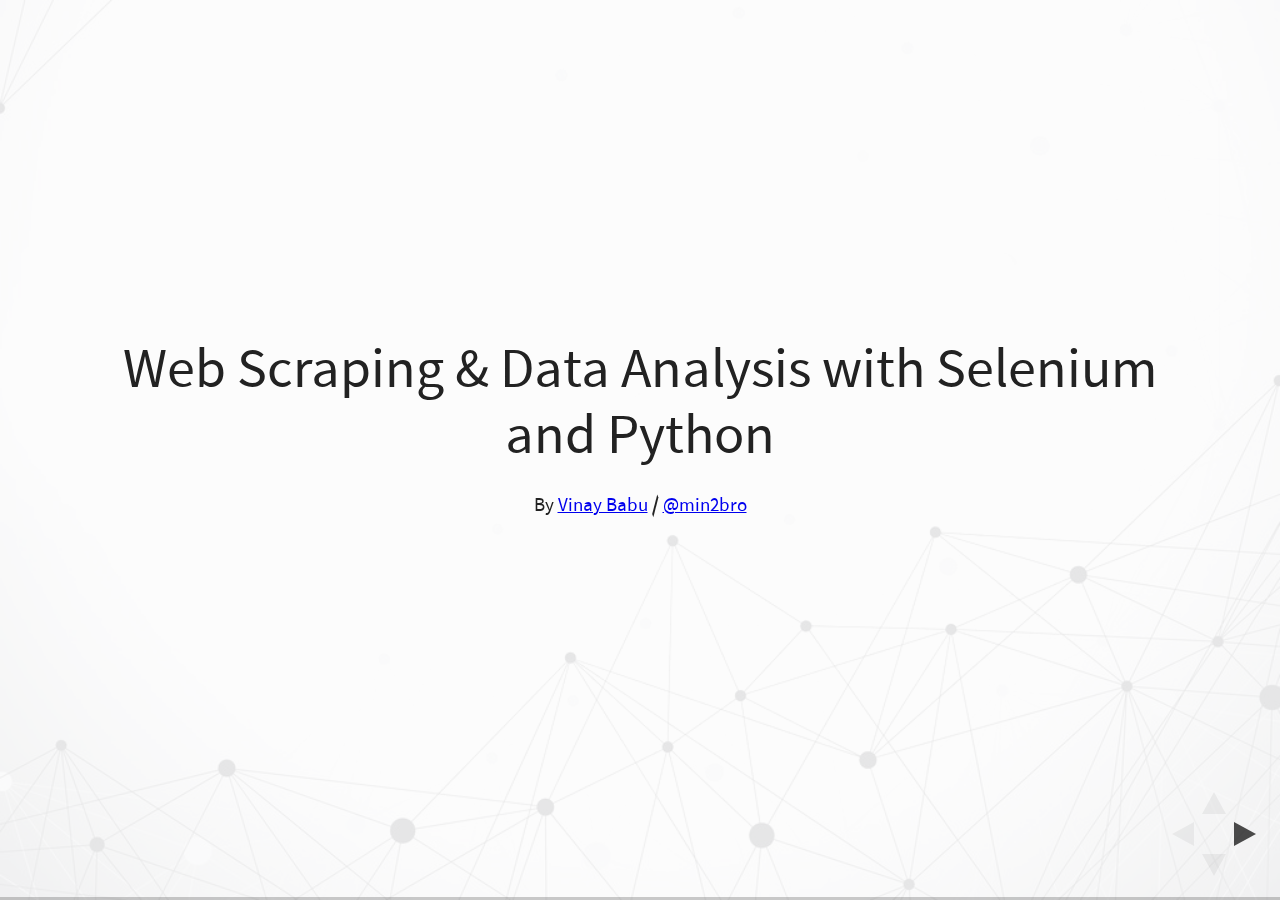
<file: index.html>
<!doctype html>
<html lang="en">

	<head>
		<meta charset="utf-8">

		<title>Web Scrapping</title>

		<meta name="description" content="A framework for easily creating beautiful presentations using HTML">
		<meta name="author" content="Hakim El Hattab">

		<meta name="apple-mobile-web-app-capable" content="yes">
		<meta name="apple-mobile-web-app-status-bar-style" content="black-translucent">

		<meta name="viewport" content="width=device-width, initial-scale=1.0, maximum-scale=1.0, user-scalable=no">

		<link rel="stylesheet" href="css/reveal.css">
		<link rel="stylesheet" href="css/theme/white.css" id="theme">

		<!-- Theme used for syntax highlighting of code -->
		<link rel="stylesheet" href="lib/css/arduino-light.css">
		<!-- Printing and PDF exports -->
		<script>
			var link = document.createElement( 'link' );
			link.rel = 'stylesheet';
			link.type = 'text/css';
			link.href = window.location.search.match( /print-pdf/gi ) ? 'css/print/pdf.css' : 'css/print/paper.css';
			document.getElementsByTagName( 'head' )[0].appendChild( link );
		</script>

		<!--[if lt IE 9]>
		<script src="lib/js/html5shiv.js"></script>
		<![endif]-->
	</head>

	<body>

		<div class="reveal">

			<!-- Any section element inside of this container is displayed as a slide -->
			<div class="slides">
				<section>
					<!-- <h1>Web Scraping &amp; Data Analysis with Selenium and Python</h1> -->
					<h1>Web Scraping &amp; Data Analysis with Selenium and Python</h1>
					<small class="author">By <a href="http://hakim.se">Vinay Babu</a> / <a href="http://twitter.com/hakimel">@min2bro</a></small>
				</section>

				<section>
					<h2>Content of this talk</h2>
					<ul>
						<li><h10>Web Scraping using Selenium</h10></li>
						<li><h10>Guided tour through some of the pandas/matplotlib features with Data Analysis of IMDB(Internet Movie Database) Best Movies in Filmfare</h10></li>
					</ul>
					<p>
						Github:
						<a href=" https://github.com/min2bro/WebScraping/blob/master/WebScrapingnDataAnalysis.ipynb"> https://github.com/min2bro/WebScraping/</a>
					</p>
				</section>

				<section>
				<section>
						<h2>Data Science Toolbox</h2>
						<img src="images/24.png">
					</section>
					<section>
						<h2>Web Scraping</h2>
						<img src="images/23.png">
					</section>
				</section>



				<section>
				<section>
						<h2>IPython Notebook</h2>
						<ul>
						<li>Write, Edit, Replay python scripts</li>
						<li>Interactive Data Visualization and report Presentation</li>
						<li>Notebook can be saved and shared</li>
						<li>Run Selenium Python Scripts</li>
					</ul>
					</section>
					<section>
						<h2>Pandas</h2>
						<ul>
						<li>Python Data Analysis Library</li>
					</ul>
					</section>
					<section>
						<h2>Matplotlib</h2>
						<ul>
						<li>plotting library for the Python</li>
					</ul>
					</section>
				</section>



				<section>
					<h2>Steps to Follow</h2>
					<img src="images/22.png">

				
				</section>

				<section>
					<h2>Best Movies</h2>
					<h3>Filmfare Awards 1955-2015</h3>
				</section>
				</section>

				<section>
				<section>
					<h2>Some Import</h2>
					<img src="images/1.png">
				</section>
					<section>
						<h2>Open IMDB Movie List Page</h2>
						<img src="images/2.png">
					</section>
					
				</section>

				<section>
					<h1>Getting Data</h1>
				</section>

				<section>
				<section>
						<h2>Data extraction from Web using Selenium</h2>
						<img src="images/3.png">
						<img src="images/4.png">
					</section>
					<section>
						<h2>Selenium vs Others</h2>
						<img src="images/27.png" height="342" width="1842">
					</section>
					<section>
						<h2>Data format</h2>
						<img src="images/5.png">
						<pre>
						<code data-trim data-noescape class="hljs">
						['Bajirao Mastani', 'Queen', 'Bhaag Milkha Bhaag', 'Barfi!', 'Zindagi Na Milegi Dobara']

['17,362', '39,518', '39,731', '52,308', '41,731']

['Director: Sanjay Leela Bhansali', 'Director: Vikas Bahl', 'Director: Anurag Basu']
						</code>
						</pre>
					</section>
					
				</section>

				<section>
					<section>
						<h2>Store Data in a Python Dictionary</h2>
						<img src="images/6.png">
						<img src="images/7.png">
					</section>
					<section>
						<h2>Data in Dictionary</h2>
						<img src="images/5.png">
<pre>
<code data-trim data-noescape class="hljs">
{
	"Director": "Director: Sanjay Leela Bhansali",
	"Votes": "17,362",
	"RunTime": "A historical ... (158 mins.)",
	"Year": 2015,
	"Genre": "Drama",
	"Movie Name": "Bajirao Mastani",
	"Rating": "7.2"
}
</code>
</pre>
					</section>
				</section>

				<section>
					<h1>Data Cleansing</h1>
				</section>


				<section>
				<section>
					<ul>
						<li>Replace the <b>Comma</b>(,) in Vote Value and change the data type to int</li>
						<li>Change the Data type for <b>Rating</b> and <b>RunTime</b></li>
						<li>Remove description from <b>Run Time</b></li>
						<li>Null for missing values</b></li>
					</ul>
					<img src="images/8.png">
				</section>
				<section>
						<img src="images/5.png">
<pre>
<code data-trim data-noescape class="hljs">
{
	"Director": "Sanjay Leela Bhansali",
	"Votes": 17362,
	"RunTime": 158,
	"Year": 2015,
	"Genre": "Drama",
	"Movie Name": "Bajirao Mastani",
	"Rating": 7.2
}
</code>
</pre>
				</section>
				<!-- <section>
					<h2>Find Missing Values in the Table</h2>
					<img src="images/25.png">
				</section>

				<section>
					<h2>Replace NaN with Mean value of that Column</h2>
					<img src="images/26.png">
				</section> -->
				</section>

				

				<section>
				<section>
					<h1>Data in Pandas Dataframe</h1>
				</section>
				<section>
					<img src="images/9.png">
				</section>
				<section>
					<img src="images/10.png">
				</section>
				</section>

				<section>
				<section>
					<h1>Missing Values</h1>
				</section>
				<section>
					<h2>Records with missing values</h2>
					<img src="images/25.png">
				</section>

				<section>
					<h2>Replace Null Values with Mean</h2>
					<img src="images/26.png">
				</section>
				</section>

				<section>
					<section>
						<h1>Movies with Highest Ratings</h1>
					</section>
					<section>
						<h2>Top five movies since 1955</h2>
						<img src="images/11.png">
					</section>
					<section>
						<h2>Best Movies from last 65 years</h2>
						<img src="images/12.png">
					</section>
					<section>
						<h2>Movies with Lowest Ratings</h2>
						<img src="images/13.png">
					</section>
				</section>

				<section>
					<section>
						<h1>Movies with Maximum Run Time</h1>
					</section>
					<section>
						<h2>Top 10 movies</h2>
						<img src="images/14.png">
					</section>
					<section>
						<h2>Trends</h2>
						<img src="images/15.png">
					</section>
					<section>
						<h2>Average</h2>
						<img src="images/16.png">
					</section>
				</section>

				<section>
					<section>
						<h1>Movies IMDB Ratings</h1>
					</section>
					<section>
						<h2>Movies with rating Greater than 7 </h2>
						<img src="images/17.png">
					</section>
					<section>
						<h2>Ratings Visualization using Bar Graph</h2>
						<img src="images/18.png">
					</section>
					<section>
						<h2>Percentage distribution</h2>
						<img src="images/19.png">
					</section>
				</section>


				<section>
					<h2>Best Movies By Genre</h2>
					<img src="images/20.png">
				</section>



				<section>
						<h2>Directors of Best Movies</h2>
						<img src="images/21.png">
				</section>

				<!-- <section> -->
					<section id="fragments">
						<h3>Movies most likely to be selcted for Best Picture</h3>
						<h4 class="fragment"><b>Rating greater than 7</b></h4>
						<h4 class="fragment"><b>Run time more than 2hrs</b></h4>
						<h4 class="fragment"><b>Category Drama and Musical</b></h4>

						<aside class="notes">
							This slide has fragments which are also stepped through in the notes window.
						</aside>
					</section>

					<section>
						<h1>Thanks for watching</h1>
					</section>

				
 
				<!-- Example of nested vertical slides -->
				<!-- <section>
					<section>
						<h2>Vertical Slides</h2>
						<p>Slides can be nested inside of each other.</p>
						<p>Use the <em>Space</em> key to navigate through all slides.</p>
						<br>
						<a href="#" class="navigate-down">
							<img width="178" height="238" data-src="https://s3.amazonaws.com/hakim-static/reveal-js/arrow.png" alt="Down arrow">
						</a>
					</section>
					<section>
						<h2>Basement Level 1</h2>
						<p>Nested slides are useful for adding additional detail underneath a high level horizontal slide.</p>
					</section>
					<section>
						<h2>Basement Level 2</h2>
						<p>That's it, time to go back up.</p>
						<br>
						<a href="#/2">
							<img width="178" height="238" data-src="https://s3.amazonaws.com/hakim-static/reveal-js/arrow.png" alt="Up arrow" style="transform: rotate(180deg); -webkit-transform: rotate(180deg);">
						</a>
					</section>
				</section>

				<section>
					<h2>Slides</h2>
					<p>
						Not a coder? Not a problem. There's a fully-featured visual editor for authoring these, try it out at <a href="http://slides.com" target="_blank">http://slides.com</a>.
					</p>
				</section>

				<section>
					<h2>Point of View</h2>
					<p>
						Press <strong>ESC</strong> to enter the slide overview.
					</p>
					<p>
						Hold down alt and click on any element to zoom in on it using <a href="http://lab.hakim.se/zoom-js">zoom.js</a>. Alt + click anywhere to zoom back out.
					</p>
				</section>

				<section>
					<h2>Touch Optimized</h2>
					<p>
						Presentations look great on touch devices, like mobile phones and tablets. Simply swipe through your slides.
					</p>
				</section>

				<section data-markdown>
					<script type="text/template">
						## Markdown support

						Write content using inline or external Markdown.
						Instructions and more info available in the [readme](https://github.com/hakimel/reveal.js#markdown).

						```
						<section data-markdown>
						  ## Markdown support

						  Write content using inline or external Markdown.
						  Instructions and more info available in the [readme](https://github.com/hakimel/reveal.js#markdown).
						</section>
						```
					</script>
				</section>

				<section>
					<section id="fragments">
						<h2>Fragments</h2>
						<p>Hit the next arrow...</p>
						<p class="fragment">... to step through ...</p>
						<p><span class="fragment">... a</span> <span class="fragment">fragmented</span> <span class="fragment">slide.</span></p>

						<aside class="notes">
							This slide has fragments which are also stepped through in the notes window.
						</aside>
					</section>
					<section>
						<h2>Fragment Styles</h2>
						<p>There's different types of fragments, like:</p>
						<p class="fragment grow">grow</p>
						<p class="fragment shrink">shrink</p>
						<p class="fragment fade-out">fade-out</p>
						<p class="fragment fade-up">fade-up (also down, left and right!)</p>
						<p class="fragment current-visible">current-visible</p>
						<p>Highlight <span class="fragment highlight-red">red</span> <span class="fragment highlight-blue">blue</span> <span class="fragment highlight-green">green</span></p>
					</section>
				</section>

				<section id="transitions">
					<h2>Transition Styles</h2>
					<p>
						You can select from different transitions, like: <br>
						<a href="?transition=none#/transitions">None</a> -
						<a href="?transition=fade#/transitions">Fade</a> -
						<a href="?transition=slide#/transitions">Slide</a> -
						<a href="?transition=convex#/transitions">Convex</a> -
						<a href="?transition=concave#/transitions">Concave</a> -
						<a href="?transition=zoom#/transitions">Zoom</a>
					</p>
				</section> -->

				<!-- <section id="themes">
					<h2>Themes</h2>
					<p>
						reveal.js comes with a few themes built in: <br>
						
						<a href="#" onclick="document.getElementById('theme').setAttribute('href','css/theme/black.css'); return false;">Black (default)</a> -
						<a href="#" onclick="document.getElementById('theme').setAttribute('href','css/theme/white.css'); return false;">White</a> -
						<a href="#" onclick="document.getElementById('theme').setAttribute('href','css/theme/league.css'); return false;">League</a> -
						<a href="#" onclick="document.getElementById('theme').setAttribute('href','css/theme/sky.css'); return false;">Sky</a> -
						<a href="#" onclick="document.getElementById('theme').setAttribute('href','css/theme/beige.css'); return false;">Beige</a> -
						<a href="#" onclick="document.getElementById('theme').setAttribute('href','css/theme/simple.css'); return false;">Simple</a> <br>
						<a href="#" onclick="document.getElementById('theme').setAttribute('href','css/theme/serif.css'); return false;">Serif</a> -
						<a href="#" onclick="document.getElementById('theme').setAttribute('href','css/theme/blood.css'); return false;">Blood</a> -
						<a href="#" onclick="document.getElementById('theme').setAttribute('href','css/theme/night.css'); return false;">Night</a> -
						<a href="#" onclick="document.getElementById('theme').setAttribute('href','css/theme/moon.css'); return false;">Moon</a> -
						<a href="#" onclick="document.getElementById('theme').setAttribute('href','css/theme/solarized.css'); return false;">Solarized</a>
					</p>
				</section> -->

				<!-- <section>
					<section data-background="#dddddd">
						<h2>Slide Backgrounds</h2>
						<p>
							Set <code>data-background="#dddddd"</code> on a slide to change the background color. All CSS color formats are supported.
						</p>
						<a href="#" class="navigate-down">
							<img width="178" height="238" data-src="https://s3.amazonaws.com/hakim-static/reveal-js/arrow.png" alt="Down arrow">
						</a>
					</section>
					<section data-background="https://s3.amazonaws.com/hakim-static/reveal-js/image-placeholder.png">
						<h2>Image Backgrounds</h2>
						<pre><code class="hljs">&lt;section data-background="image.png"&gt;</code></pre>
					</section>
					<section data-background="https://s3.amazonaws.com/hakim-static/reveal-js/image-placeholder.png" data-background-repeat="repeat" data-background-size="100px">
						<h2>Tiled Backgrounds</h2>
						<pre><code class="hljs" style="word-wrap: break-word;">&lt;section data-background="image.png" data-background-repeat="repeat" data-background-size="100px"&gt;</code></pre>
					</section>
					<section data-background-video="https://s3.amazonaws.com/static.slid.es/site/homepage/v1/homepage-video-editor.mp4,https://s3.amazonaws.com/static.slid.es/site/homepage/v1/homepage-video-editor.webm" data-background-color="#000000">
						<div style="background-color: rgba(0, 0, 0, 0.9); color: #fff; padding: 20px;">
							<h2>Video Backgrounds</h2>
							<pre><code class="hljs" style="word-wrap: break-word;">&lt;section data-background-video="video.mp4,video.webm"&gt;</code></pre>
						</div>
					</section>
					<section data-background="http://i.giphy.com/90F8aUepslB84.gif">
						<h2>... and GIFs!</h2>
					</section>
				</section>
 -->
				<!-- <section data-transition="slide" data-background="#4d7e65" data-background-transition="zoom">
					<h2>Background Transitions</h2>
					<p>
						Different background transitions are available via the backgroundTransition option. This one's called "zoom".
					</p>
					<pre><code class="hljs">Reveal.configure({ backgroundTransition: 'zoom' })</code></pre>
				</section>
 -->
				<!-- <section data-transition="slide" data-background="#b5533c" data-background-transition="zoom">
					<h2>Background Transitions</h2>
					<p>
						You can override background transitions per-slide.
					</p>
					<pre><code class="hljs" style="word-wrap: break-word;">&lt;section data-background-transition="zoom"&gt;</code></pre>
				</section> -->

				<!-- <section>
					<h2>Pretty Code</h2>
					<pre><code class="hljs" data-trim contenteditable>
function linkify( selector ) {
  if( supports3DTransforms ) {

    var nodes = document.querySelectorAll( selector );

    for( var i = 0, len = nodes.length; i &lt; len; i++ ) {
      var node = nodes[i];

      if( !node.className ) {
        node.className += ' roll';
      }
    }
  }
}
					</code></pre>
					<p>Code syntax highlighting courtesy of <a href="http://softwaremaniacs.org/soft/highlight/en/description/">highlight.js</a>.</p>
				</section> -->

				<!-- <section>
					<h2>Marvelous List</h2>
					<ul>
						<li>No order here</li>
						<li>Or here</li>
						<li>Or here</li>
						<li>Or here</li>
					</ul>
				</section>
 -->
				<!-- <section>
					<h2>Fantastic Ordered List</h2>
					<ol>
						<li>One is smaller than...</li>
						<li>Two is smaller than...</li>
						<li>Three!</li>
					</ol>
				</section>

				<section>
					<h2>Tabular Tables</h2>
					<table>
						<thead>
							<tr>
								<th>Item</th>
								<th>Value</th>
								<th>Quantity</th>
							</tr>
						</thead>
						<tbody>
							<tr>
								<td>Apples</td>
								<td>$1</td>
								<td>7</td>
							</tr>
							<tr>
								<td>Lemonade</td>
								<td>$2</td>
								<td>18</td>
							</tr>
							<tr>
								<td>Bread</td>
								<td>$3</td>
								<td>2</td>
							</tr>
						</tbody>
					</table>
				</section>

				<section>
					<h2>Clever Quotes</h2>
					<p>
						These guys come in two forms, inline: <q cite="http://searchservervirtualization.techtarget.com/definition/Our-Favorite-Technology-Quotations">
						&ldquo;The nice thing about standards is that there are so many to choose from&rdquo;</q> and block:
					</p>
					<blockquote cite="http://searchservervirtualization.techtarget.com/definition/Our-Favorite-Technology-Quotations">
						&ldquo;For years there has been a theory that millions of monkeys typing at random on millions of typewriters would
						reproduce the entire works of Shakespeare. The Internet has proven this theory to be untrue.&rdquo;
					</blockquote>
				</section>

				<section>
					<h2>Intergalactic Interconnections</h2>
					<p>
						You can link between slides internally,
						<a href="#/2/3">like this</a>.
					</p>
				</section>

				<section>
					<h2>Speaker View</h2>
					<p>There's a <a href="https://github.com/hakimel/reveal.js#speaker-notes">speaker view</a>. It includes a timer, preview of the upcoming slide as well as your speaker notes.</p>
					<p>Press the <em>S</em> key to try it out.</p>

					<aside class="notes">
						Oh hey, these are some notes. They'll be hidden in your presentation, but you can see them if you open the speaker notes window (hit 's' on your keyboard).
					</aside>
				</section>

				<section>
					<h2>Export to PDF</h2>
					<p>Presentations can be <a href="https://github.com/hakimel/reveal.js#pdf-export">exported to PDF</a>, here's an example:</p>
					<iframe data-src="https://www.slideshare.net/slideshow/embed_code/42840540" width="445" height="355" frameborder="0" marginwidth="0" marginheight="0" scrolling="no" style="border:3px solid #666; margin-bottom:5px; max-width: 100%;" allowfullscreen> </iframe>
				</section>

				<section>
					<h2>Global State</h2>
					<p>
						Set <code>data-state="something"</code> on a slide and <code>"something"</code>
						will be added as a class to the document element when the slide is open. This lets you
						apply broader style changes, like switching the page background.
					</p>
				</section>

				<section data-state="customevent">
					<h2>State Events</h2>
					<p>
						Additionally custom events can be triggered on a per slide basis by binding to the <code>data-state</code> name.
					</p>
					<pre><code class="javascript" data-trim contenteditable style="font-size: 18px;">
Reveal.addEventListener( 'customevent', function() {
	console.log( '"customevent" has fired' );
} );
					</code></pre>
				</section>

				<section>
					<h2>Take a Moment</h2>
					<p>
						Press B or . on your keyboard to pause the presentation. This is helpful when you're on stage and want to take distracting slides off the screen.
					</p>
				</section>

				<section>
					<h2>Much more</h2>
					<ul>
						<li>Right-to-left support</li>
						<li><a href="https://github.com/hakimel/reveal.js#api">Extensive JavaScript API</a></li>
						<li><a href="https://github.com/hakimel/reveal.js#auto-sliding">Auto-progression</a></li>
						<li><a href="https://github.com/hakimel/reveal.js#parallax-background">Parallax backgrounds</a></li>
						<li><a href="https://github.com/hakimel/reveal.js#keyboard-bindings">Custom keyboard bindings</a></li>
					</ul>
				</section>

				<section style="text-align: left;">
					<h1>THE END</h1>
					<p>
						- <a href="http://slides.com">Try the online editor</a> <br>
						- <a href="https://github.com/hakimel/reveal.js">Source code &amp; documentation</a>
					</p>
				</section>
 -->
			</div>

		</div>

		<script src="lib/js/head.min.js"></script>
		<script src="js/reveal.js"></script>

		<script>

			// More info https://github.com/hakimel/reveal.js#configuration
			Reveal.initialize({
				controls: true,
				progress: true,
				history: true,
				center: true,

				transition: 'slide', // none/fade/slide/convex/concave/zoom

				// More info https://github.com/hakimel/reveal.js#dependencies
				dependencies: [
					{ src: 'lib/js/classList.js', condition: function() { return !document.body.classList; } },
					{ src: 'plugin/markdown/marked.js', condition: function() { return !!document.querySelector( '[data-markdown]' ); } },
					{ src: 'plugin/markdown/markdown.js', condition: function() { return !!document.querySelector( '[data-markdown]' ); } },
					{ src: 'plugin/highlight/highlight.js', async: true, callback: function() { hljs.initHighlightingOnLoad(); } },
					{ src: 'plugin/zoom-js/zoom.js', async: true },
					{ src: 'plugin/notes/notes.js', async: true }
				]
			});

		</script>

	</body>
</html>
</file>
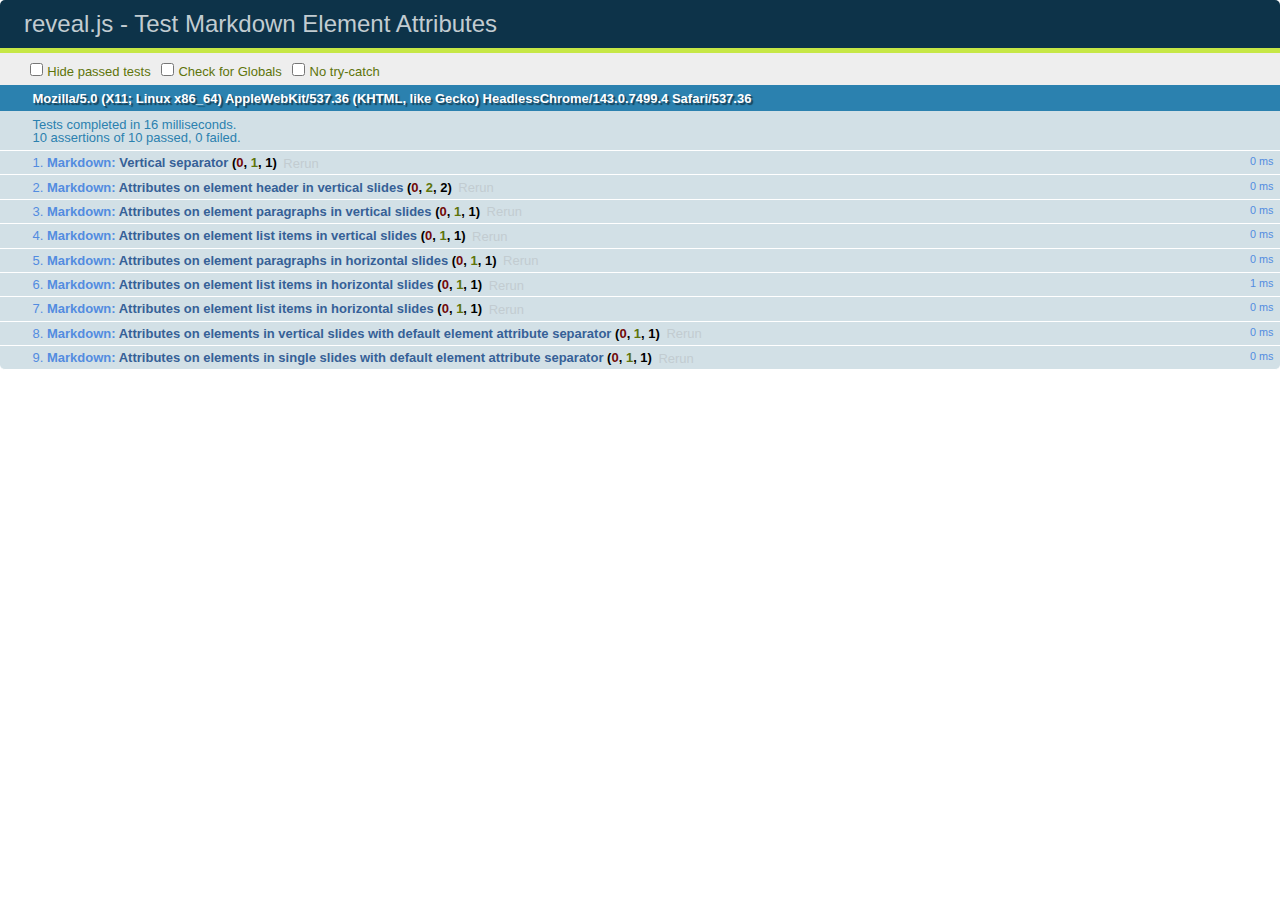
<file: test/test-markdown-element-attributes.html>
<!doctype html>
<html lang="en">

	<head>
		<meta charset="utf-8">

		<title>reveal.js - Test Markdown Element Attributes</title>

		<link rel="stylesheet" href="../css/reveal.css">
		<link rel="stylesheet" href="qunit-1.12.0.css">
	</head>

	<body style="overflow: auto;">

		<div id="qunit"></div>
		<div id="qunit-fixture"></div>

		<div class="reveal" style="display: none;">

			<div class="slides">

				<!-- <section data-markdown="example.md" data-separator="^\n\n\n" data-separator-vertical="^\n\n"></section> -->

				<!-- Slides are separated by newline + three dashes + newline, vertical slides identical but two dashes -->
				<section data-markdown data-separator="^\n---\n$" data-separator-vertical="^\n--\n$" data-element-attributes="{_\s*?([^}]+?)}">>
					<script type="text/template">
						## Slide 1.1
						<!-- {_class="fragment fade-out" data-fragment-index="1"} -->

						--

						## Slide 1.2
						<!-- {_class="fragment shrink"} -->

						Paragraph 1
						<!-- {_class="fragment grow"} -->

						Paragraph 2
						<!-- {_class="fragment grow"} -->

						- list item 1 <!-- {_class="fragment grow"} -->
						- list item 2 <!-- {_class="fragment grow"} -->
						- list item 3 <!-- {_class="fragment grow"} -->


						---

						## Slide 2


						Paragraph 1.2  
						multi-line <!-- {_class="fragment highlight-red"} -->

						Paragraph 2.2 <!-- {_class="fragment highlight-red"} -->

						Paragraph 2.3 <!-- {_class="fragment highlight-red"} -->

						Paragraph 2.4 <!-- {_class="fragment highlight-red"} -->

						- list item 1 <!-- {_class="fragment highlight-green"} -->
						- list item 2<!-- {_class="fragment highlight-green"} -->
						- list item 3<!-- {_class="fragment highlight-green"} -->
						- list item 4
						<!-- {_class="fragment highlight-green"} -->
						- list item 5<!-- {_class="fragment highlight-green"} -->

						Test

						![Example Picture](examples/assets/image2.png)
						<!-- {_class="reveal stretch"} -->

					</script>
				</section>



				<section 	data-markdown data-separator="^\n\n\n"
									data-separator-vertical="^\n\n"
									data-separator-notes="^Note:"
									data-charset="utf-8">
					<script type="text/template">
						# Test attributes in Markdown with default separator
						## Slide 1 Def <!-- .element: class="fragment highlight-red" data-fragment-index="1" -->


						## Slide 2 Def
						<!-- .element: class="fragment highlight-red" -->

					</script>
				</section>

				<section data-markdown>
				  <script type="text/template">
					## Hello world
					A paragraph
					<!-- .element: class="fragment highlight-blue" -->
				  </script>
				</section>

				<section data-markdown>
				  <script type="text/template">
					## Hello world

					Multiple  
					Line
					<!-- .element: class="fragment highlight-blue" -->
				  </script>
				</section>

				<section data-markdown>
				  <script type="text/template">
					## Hello world

					Test<!-- .element: class="fragment highlight-blue" -->

					More Test
				  </script>
				</section>


			</div>

		</div>

		<script src="../lib/js/head.min.js"></script>
		<script src="../js/reveal.js"></script>
		<script src="../plugin/markdown/marked.js"></script>
		<script src="../plugin/markdown/markdown.js"></script>
		<script src="qunit-1.12.0.js"></script>

		<script src="test-markdown-element-attributes.js"></script>

	</body>
</html>
</file>
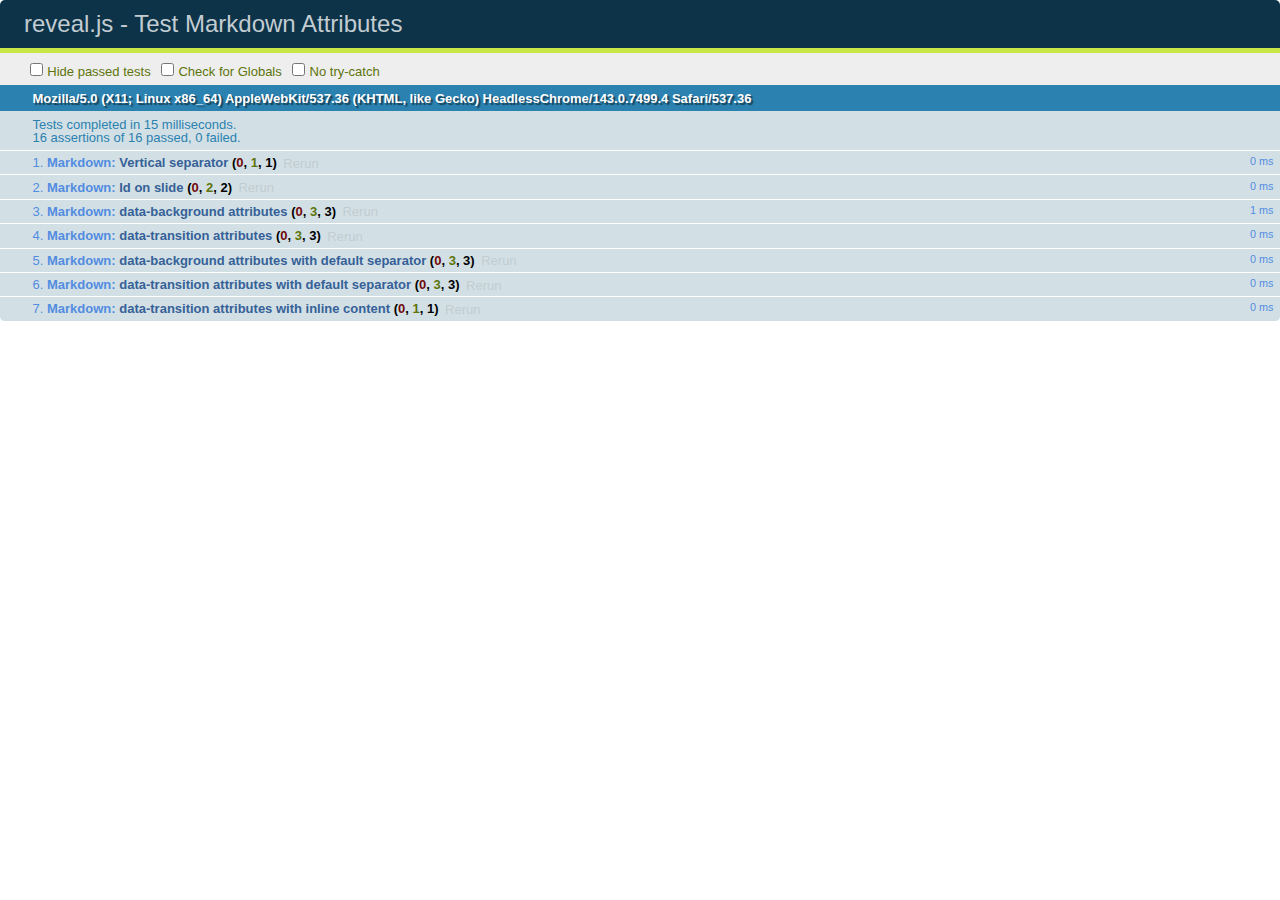
<file: test/test-markdown-slide-attributes.html>
<!doctype html>
<html lang="en">

	<head>
		<meta charset="utf-8">

		<title>reveal.js - Test Markdown Attributes</title>

		<link rel="stylesheet" href="../css/reveal.css">
		<link rel="stylesheet" href="qunit-1.12.0.css">
	</head>

	<body style="overflow: auto;">

		<div id="qunit"></div>
		<div id="qunit-fixture"></div>

		<div class="reveal" style="display: none;">

			<div class="slides">

				<!-- <section data-markdown="example.md" data-separator="^\n\n\n" data-separator-vertical="^\n\n"></section> -->

				<!-- Slides are separated by three lines, vertical slides by two lines, attributes are one any line starting with (spaces and) two dashes -->
				<section 	data-markdown data-separator="^\n\n\n"
									data-separator-vertical="^\n\n"
									data-separator-notes="^Note:"
									data-attributes="--\s(.*?)$"
									data-charset="utf-8">
					<script type="text/template">
						# Test attributes in Markdown
						## Slide 1



						## Slide 2
						<!-- -- id="slide2" data-transition="zoom" data-background="#A0C66B" -->


						## Slide 2.1
						<!-- -- data-background="#ff0000" data-transition="fade" -->


						## Slide 2.2
						[Link to Slide2](#/slide2)



						## Slide 3
						<!-- -- data-transition="zoom" data-background="#C6916B" -->



						## Slide 4
					</script>
				</section>

				<section 	data-markdown data-separator="^\n\n\n"
									data-separator-vertical="^\n\n"
									data-separator-notes="^Note:"
									data-charset="utf-8">
					<script type="text/template">
						# Test attributes in Markdown with default separator
						## Slide 1 Def



						## Slide 2 Def
						<!-- .slide: id="slide2def" data-transition="concave" data-background="#A7C66B" -->


						## Slide 2.1 Def
						<!-- .slide: data-background="#f70000" data-transition="page" -->


						## Slide 2.2 Def
						[Link to Slide2](#/slide2def)



						## Slide 3 Def
						<!-- .slide: data-transition="concave" data-background="#C7916B" -->



						## Slide 4
					</script>
				</section>

				<section data-markdown>
					<script type="text/template">
						<!-- .slide: data-background="#ff0000" -->
						## Hello world
					</script>
				</section>

				<section data-markdown>
					<script type="text/template">
						## Hello world
						<!-- .slide: data-background="#ff0000" -->
					</script>
				</section>

				<section data-markdown>
					<script type="text/template">
						## Hello world

						Test
						<!-- .slide: data-background="#ff0000" -->

						More Test
					</script>
				</section>

			</div>

		</div>

		<script src="../lib/js/head.min.js"></script>
		<script src="../js/reveal.js"></script>
		<script src="../plugin/markdown/marked.js"></script>
		<script src="../plugin/markdown/markdown.js"></script>
		<script src="qunit-1.12.0.js"></script>

		<script src="test-markdown-slide-attributes.js"></script>

	</body>
</html>
</file>
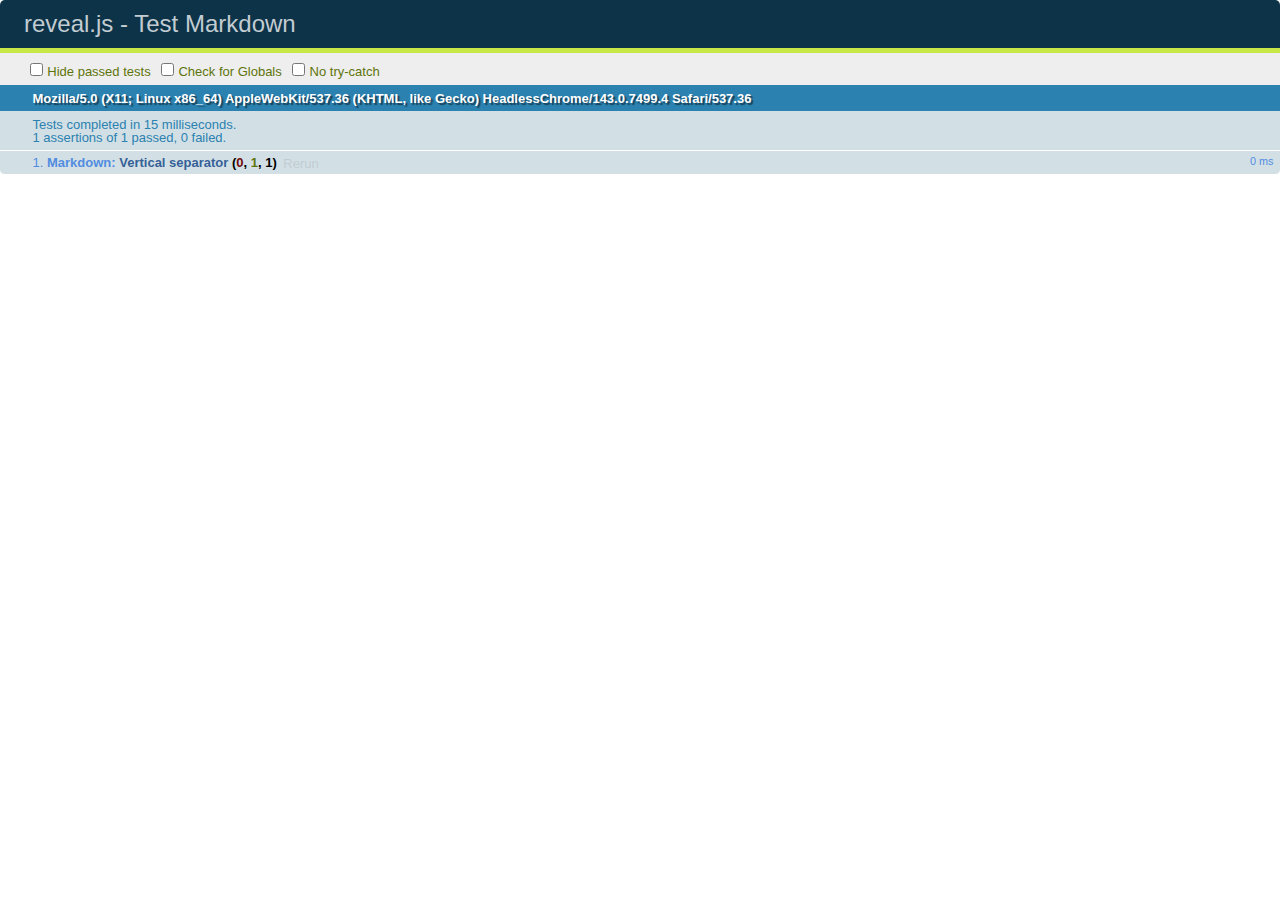
<file: test/test-markdown.html>
<!doctype html>
<html lang="en">

	<head>
		<meta charset="utf-8">

		<title>reveal.js - Test Markdown</title>

		<link rel="stylesheet" href="../css/reveal.css">
		<link rel="stylesheet" href="qunit-1.12.0.css">
	</head>

	<body style="overflow: auto;">

		<div id="qunit"></div>
  		<div id="qunit-fixture"></div>

		<div class="reveal" style="display: none;">

			<div class="slides">

				<!-- <section data-markdown="example.md" data-separator="^\n\n\n" data-separator-vertical="^\n\n"></section> -->

				<!-- Slides are separated by newline + three dashes + newline, vertical slides identical but two dashes -->
				<section data-markdown data-separator="^\n---\n$" data-separator-vertical="^\n--\n$">
					<script type="text/template">
						## Slide 1.1

						--

						## Slide 1.2

						---

						## Slide 2
					</script>
				</section>

			</div>

		</div>

		<script src="../lib/js/head.min.js"></script>
		<script src="../js/reveal.js"></script>
		<script src="../plugin/markdown/marked.js"></script>
		<script src="../plugin/markdown/markdown.js"></script>
		<script src="qunit-1.12.0.js"></script>

		<script src="test-markdown.js"></script>

	</body>
</html>
</file>
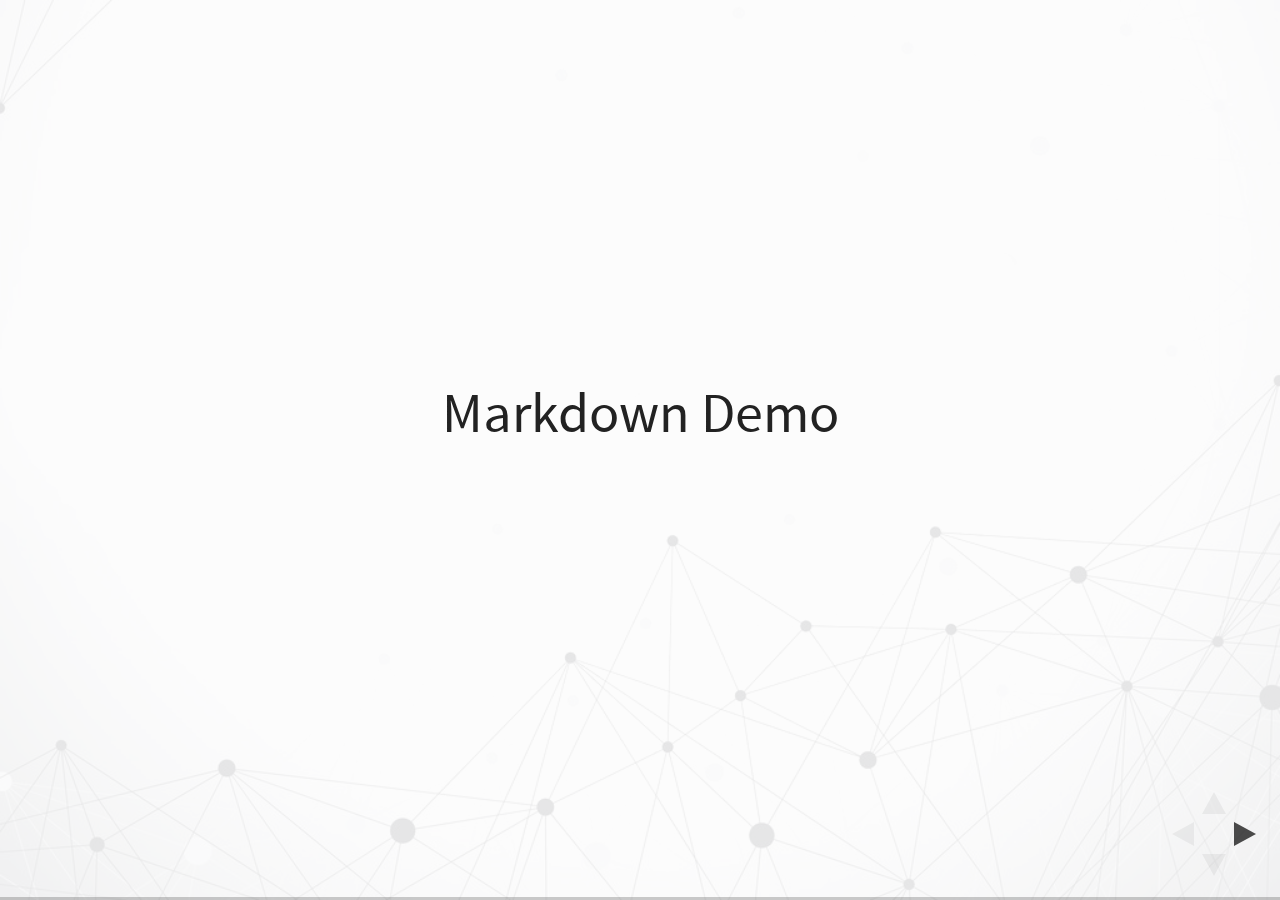
<file: plugin/markdown/example.html>
<!doctype html>
<html lang="en">

	<head>
		<meta charset="utf-8">

		<title>reveal.js - Markdown Demo</title>

		<link rel="stylesheet" href="../../css/reveal.css">
		<link rel="stylesheet" href="../../css/theme/white.css" id="theme">

        <link rel="stylesheet" href="../../lib/css/zenburn.css">
	</head>

	<body>

		<div class="reveal">

			<div class="slides">

                <!-- Use external markdown resource, separate slides by three newlines; vertical slides by two newlines -->
                <section data-markdown="example.md" data-separator="^\n\n\n" data-separator-vertical="^\n\n"></section>

                <!-- Slides are separated by three dashes (quick 'n dirty regular expression) -->
                <section data-markdown data-separator="---">
                    <script type="text/template">
                        ## Demo 1
                        Slide 1
                        ---
                        ## Demo 1
                        Slide 2
                        ---
                        ## Demo 1
                        Slide 3
                    </script>
                </section>

                <!-- Slides are separated by newline + three dashes + newline, vertical slides identical but two dashes -->
                <section data-markdown data-separator="^\n---\n$" data-separator-vertical="^\n--\n$">
                    <script type="text/template">
                        ## Demo 2
                        Slide 1.1

                        --

                        ## Demo 2
                        Slide 1.2

                        ---

                        ## Demo 2
                        Slide 2
                    </script>
                </section>

                <!-- No "extra" slides, since there are no separators defined (so they'll become horizontal rulers) -->
                <section data-markdown>
                    <script type="text/template">
                        A

                        ---

                        B

                        ---

                        C
                    </script>
                </section>

                <!-- Slide attributes -->
                <section data-markdown>
                    <script type="text/template">
                        <!-- .slide: data-background="#000000" -->
                        ## Slide attributes
                    </script>
                </section>

                <!-- Element attributes -->
                <section data-markdown>
                    <script type="text/template">
                        ## Element attributes
                        - Item 1 <!-- .element: class="fragment" data-fragment-index="2" -->
                        - Item 2 <!-- .element: class="fragment" data-fragment-index="1" -->
                    </script>
                </section>

                <!-- Code -->
                <section data-markdown>
                    <script type="text/template">
                        ```php
                        public function foo()
                        {
                            $foo = array(
                                'bar' => 'bar'
                            )
                        }
                        ```
                    </script>
                </section>

            </div>
		</div>

		<script src="../../lib/js/head.min.js"></script>
		<script src="../../js/reveal.js"></script>

		<script>

			Reveal.initialize({
				controls: true,
				progress: true,
				history: true,
				center: true,

				// Optional libraries used to extend on reveal.js
				dependencies: [
					{ src: '../../lib/js/classList.js', condition: function() { return !document.body.classList; } },
					{ src: 'marked.js', condition: function() { return !!document.querySelector( '[data-markdown]' ); } },
                    { src: 'markdown.js', condition: function() { return !!document.querySelector( '[data-markdown]' ); } },
                    { src: '../highlight/highlight.js', async: true, callback: function() { hljs.initHighlightingOnLoad(); } },
					{ src: '../notes/notes.js' }
				]
			});

		</script>

	</body>
</html>
</file>
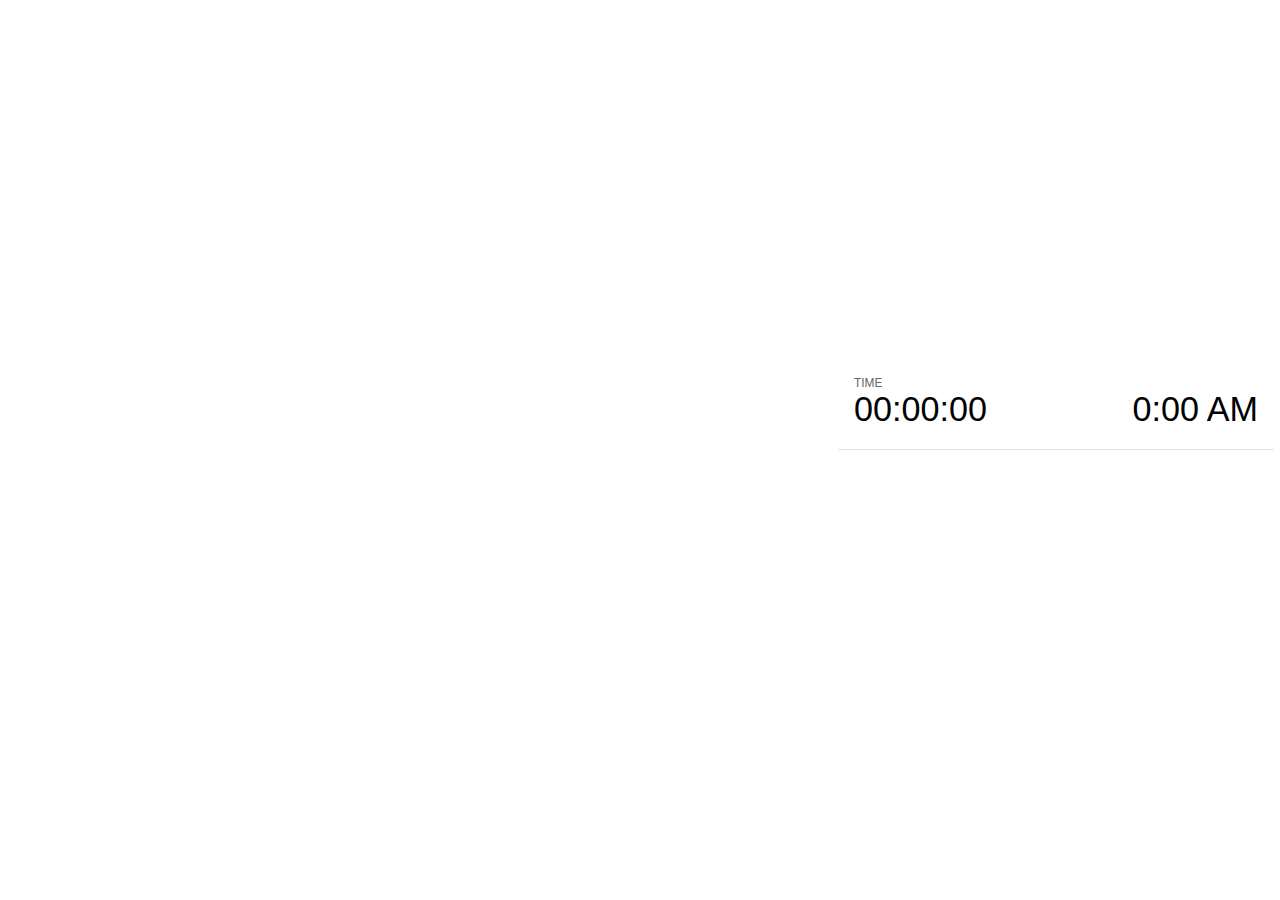
<file: plugin/notes/notes.html>
<!doctype html>
<html lang="en">
	<head>
		<meta charset="utf-8">

		<title>reveal.js - Slide Notes</title>

		<style>
			body {
				font-family: Helvetica;
			}

			#current-slide,
			#upcoming-slide,
			#speaker-controls {
				padding: 6px;
				box-sizing: border-box;
				-moz-box-sizing: border-box;
			}

			#current-slide iframe,
			#upcoming-slide iframe {
				width: 100%;
				height: 100%;
				border: 1px solid #ddd;
			}

			#current-slide .label,
			#upcoming-slide .label {
				position: absolute;
				top: 10px;
				left: 10px;
				font-weight: bold;
				font-size: 14px;
				z-index: 2;
				color: rgba( 255, 255, 255, 0.9 );
			}

			#current-slide {
				position: absolute;
				width: 65%;
				height: 100%;
				top: 0;
				left: 0;
				padding-right: 0;
			}

			#upcoming-slide {
				position: absolute;
				width: 35%;
				height: 40%;
				right: 0;
				top: 0;
			}

			#speaker-controls {
				position: absolute;
				top: 40%;
				right: 0;
				width: 35%;
				height: 60%;
				overflow: auto;

				font-size: 18px;
			}

				.speaker-controls-time.hidden,
				.speaker-controls-notes.hidden {
					display: none;
				}

				.speaker-controls-time .label,
				.speaker-controls-notes .label {
					text-transform: uppercase;
					font-weight: normal;
					font-size: 0.66em;
					color: #666;
					margin: 0;
				}

				.speaker-controls-time {
					border-bottom: 1px solid rgba( 200, 200, 200, 0.5 );
					margin-bottom: 10px;
					padding: 10px 16px;
					padding-bottom: 20px;
					cursor: pointer;
				}

				.speaker-controls-time .reset-button {
					opacity: 0;
					float: right;
					color: #666;
					text-decoration: none;
				}
				.speaker-controls-time:hover .reset-button {
					opacity: 1;
				}

				.speaker-controls-time .timer,
				.speaker-controls-time .clock {
					width: 50%;
					font-size: 1.9em;
				}

				.speaker-controls-time .timer {
					float: left;
				}

				.speaker-controls-time .clock {
					float: right;
					text-align: right;
				}

				.speaker-controls-time span.mute {
					color: #bbb;
				}

				.speaker-controls-notes {
					padding: 10px 16px;
				}

				.speaker-controls-notes .value {
					margin-top: 5px;
					line-height: 1.4;
					font-size: 1.2em;
				}

			.clear {
				clear: both;
			}

			@media screen and (max-width: 1080px) {
				#speaker-controls {
					font-size: 16px;
				}
			}

			@media screen and (max-width: 900px) {
				#speaker-controls {
					font-size: 14px;
				}
			}

			@media screen and (max-width: 800px) {
				#speaker-controls {
					font-size: 12px;
				}
			}

		</style>
	</head>

	<body>

		<div id="current-slide"></div>
		<div id="upcoming-slide"><span class="label">UPCOMING:</span></div>
		<div id="speaker-controls">
			<div class="speaker-controls-time">
				<h4 class="label">Time <span class="reset-button">Click to Reset</span></h4>
				<div class="clock">
					<span class="clock-value">0:00 AM</span>
				</div>
				<div class="timer">
					<span class="hours-value">00</span><span class="minutes-value">:00</span><span class="seconds-value">:00</span>
				</div>
				<div class="clear"></div>
			</div>

			<div class="speaker-controls-notes hidden">
				<h4 class="label">Notes</h4>
				<div class="value"></div>
			</div>
		</div>

		<script src="../../plugin/markdown/marked.js"></script>
		<script>

			(function() {

				var notes,
					notesValue,
					currentState,
					currentSlide,
					upcomingSlide,
					connected = false;

				window.addEventListener( 'message', function( event ) {

					var data = JSON.parse( event.data );

					// The overview mode is only useful to the reveal.js instance
					// where navigation occurs so we don't sync it
					if( data.state ) delete data.state.overview;

					// Messages sent by the notes plugin inside of the main window
					if( data && data.namespace === 'reveal-notes' ) {
						if( data.type === 'connect' ) {
							handleConnectMessage( data );
						}
						else if( data.type === 'state' ) {
							handleStateMessage( data );
						}
					}
					// Messages sent by the reveal.js inside of the current slide preview
					else if( data && data.namespace === 'reveal' ) {
						if( /ready/.test( data.eventName ) ) {
							// Send a message back to notify that the handshake is complete
							window.opener.postMessage( JSON.stringify({ namespace: 'reveal-notes', type: 'connected'} ), '*' );
						}
						else if( /slidechanged|fragmentshown|fragmenthidden|paused|resumed/.test( data.eventName ) && currentState !== JSON.stringify( data.state ) ) {

							window.opener.postMessage( JSON.stringify({ method: 'setState', args: [ data.state ]} ), '*' );

						}
					}

				} );

				/**
				 * Called when the main window is trying to establish a
				 * connection.
				 */
				function handleConnectMessage( data ) {

					if( connected === false ) {
						connected = true;

						setupIframes( data );
						setupKeyboard();
						setupNotes();
						setupTimer();
					}

				}

				/**
				 * Called when the main window sends an updated state.
				 */
				function handleStateMessage( data ) {

					// Store the most recently set state to avoid circular loops
					// applying the same state
					currentState = JSON.stringify( data.state );

					// No need for updating the notes in case of fragment changes
					if ( data.notes ) {
						notes.classList.remove( 'hidden' );
						notesValue.style.whiteSpace = data.whitespace;
						if( data.markdown ) {
							notesValue.innerHTML = marked( data.notes );
						}
						else {
							notesValue.innerHTML = data.notes;
						}
					}
					else {
						notes.classList.add( 'hidden' );
					}

					// Update the note slides
					currentSlide.contentWindow.postMessage( JSON.stringify({ method: 'setState', args: [ data.state ] }), '*' );
					upcomingSlide.contentWindow.postMessage( JSON.stringify({ method: 'setState', args: [ data.state ] }), '*' );
					upcomingSlide.contentWindow.postMessage( JSON.stringify({ method: 'next' }), '*' );

				}

				// Limit to max one state update per X ms
				handleStateMessage = debounce( handleStateMessage, 200 );

				/**
				 * Forward keyboard events to the current slide window.
				 * This enables keyboard events to work even if focus
				 * isn't set on the current slide iframe.
				 */
				function setupKeyboard() {

					document.addEventListener( 'keydown', function( event ) {
						currentSlide.contentWindow.postMessage( JSON.stringify({ method: 'triggerKey', args: [ event.keyCode ] }), '*' );
					} );

				}

				/**
				 * Creates the preview iframes.
				 */
				function setupIframes( data ) {

					var params = [
						'receiver',
						'progress=false',
						'history=false',
						'transition=none',
						'autoSlide=0',
						'backgroundTransition=none'
					].join( '&' );

					var urlSeparator = /\?/.test(data.url) ? '&' : '?';
					var hash = '#/' + data.state.indexh + '/' + data.state.indexv;
					var currentURL = data.url + urlSeparator + params + '&postMessageEvents=true' + hash;
					var upcomingURL = data.url + urlSeparator + params + '&controls=false' + hash;

					currentSlide = document.createElement( 'iframe' );
					currentSlide.setAttribute( 'width', 1280 );
					currentSlide.setAttribute( 'height', 1024 );
					currentSlide.setAttribute( 'src', currentURL );
					document.querySelector( '#current-slide' ).appendChild( currentSlide );

					upcomingSlide = document.createElement( 'iframe' );
					upcomingSlide.setAttribute( 'width', 640 );
					upcomingSlide.setAttribute( 'height', 512 );
					upcomingSlide.setAttribute( 'src', upcomingURL );
					document.querySelector( '#upcoming-slide' ).appendChild( upcomingSlide );

				}

				/**
				 * Setup the notes UI.
				 */
				function setupNotes() {

					notes = document.querySelector( '.speaker-controls-notes' );
					notesValue = document.querySelector( '.speaker-controls-notes .value' );

				}

				/**
				 * Create the timer and clock and start updating them
				 * at an interval.
				 */
				function setupTimer() {

					var start = new Date(),
						timeEl = document.querySelector( '.speaker-controls-time' ),
						clockEl = timeEl.querySelector( '.clock-value' ),
						hoursEl = timeEl.querySelector( '.hours-value' ),
						minutesEl = timeEl.querySelector( '.minutes-value' ),
						secondsEl = timeEl.querySelector( '.seconds-value' );

					function _updateTimer() {

						var diff, hours, minutes, seconds,
							now = new Date();

						diff = now.getTime() - start.getTime();
						hours = Math.floor( diff / ( 1000 * 60 * 60 ) );
						minutes = Math.floor( ( diff / ( 1000 * 60 ) ) % 60 );
						seconds = Math.floor( ( diff / 1000 ) % 60 );

						clockEl.innerHTML = now.toLocaleTimeString( 'en-US', { hour12: true, hour: '2-digit', minute:'2-digit' } );
						hoursEl.innerHTML = zeroPadInteger( hours );
						hoursEl.className = hours > 0 ? '' : 'mute';
						minutesEl.innerHTML = ':' + zeroPadInteger( minutes );
						minutesEl.className = minutes > 0 ? '' : 'mute';
						secondsEl.innerHTML = ':' + zeroPadInteger( seconds );

					}

					// Update once directly
					_updateTimer();

					// Then update every second
					setInterval( _updateTimer, 1000 );

					timeEl.addEventListener( 'click', function() {
						start = new Date();
						_updateTimer();
						return false;
					} );

				}

				function zeroPadInteger( num ) {

					var str = '00' + parseInt( num );
					return str.substring( str.length - 2 );

				}

				/**
				 * Limits the frequency at which a function can be called.
				 */
				function debounce( fn, ms ) {

					var lastTime = 0,
						timeout;

					return function() {

						var args = arguments;
						var context = this;

						clearTimeout( timeout );

						var timeSinceLastCall = Date.now() - lastTime;
						if( timeSinceLastCall > ms ) {
							fn.apply( context, args );
							lastTime = Date.now();
						}
						else {
							timeout = setTimeout( function() {
								fn.apply( context, args );
								lastTime = Date.now();
							}, ms - timeSinceLastCall );
						}

					}

				}

			})();

		</script>
	</body>
</html>
</file>
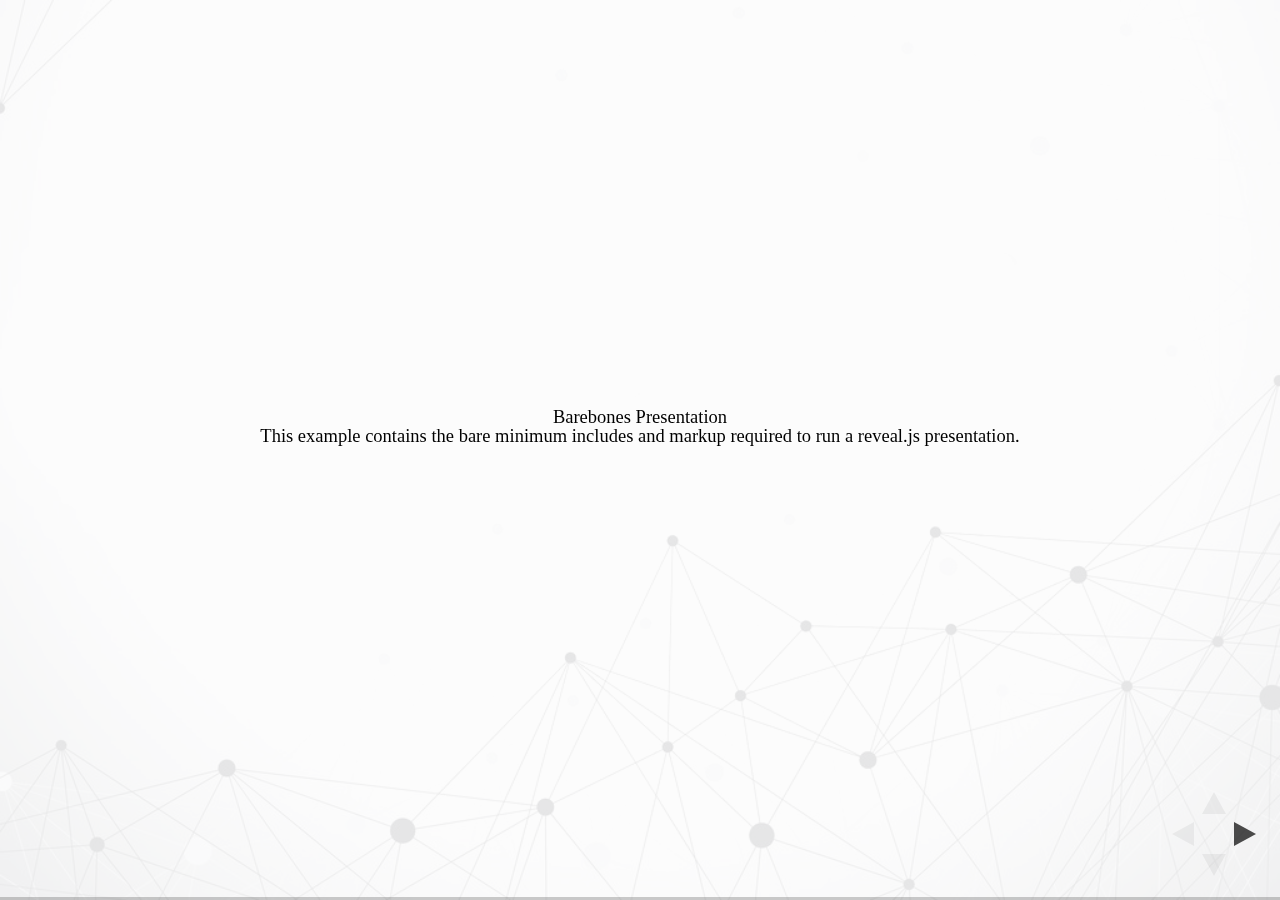
<file: test/examples/barebones.html>
<!doctype html>
<html lang="en">

	<head>
		<meta charset="utf-8">

		<title>reveal.js - Barebones</title>

		<link rel="stylesheet" href="../../css/reveal.css">
	</head>

	<body>

		<div class="reveal">

			<div class="slides">

				<section>
					<h2>Barebones Presentation</h2>
					<p>This example contains the bare minimum includes and markup required to run a reveal.js presentation.</p>
				</section>

				<section>
					<h2>No Theme</h2>
					<p>There's no theme included, so it will fall back on browser defaults.</p>
				</section>

			</div>

		</div>

		<script src="../../js/reveal.js"></script>

		<script>

			Reveal.initialize();

		</script>

	</body>
</html>
</file>
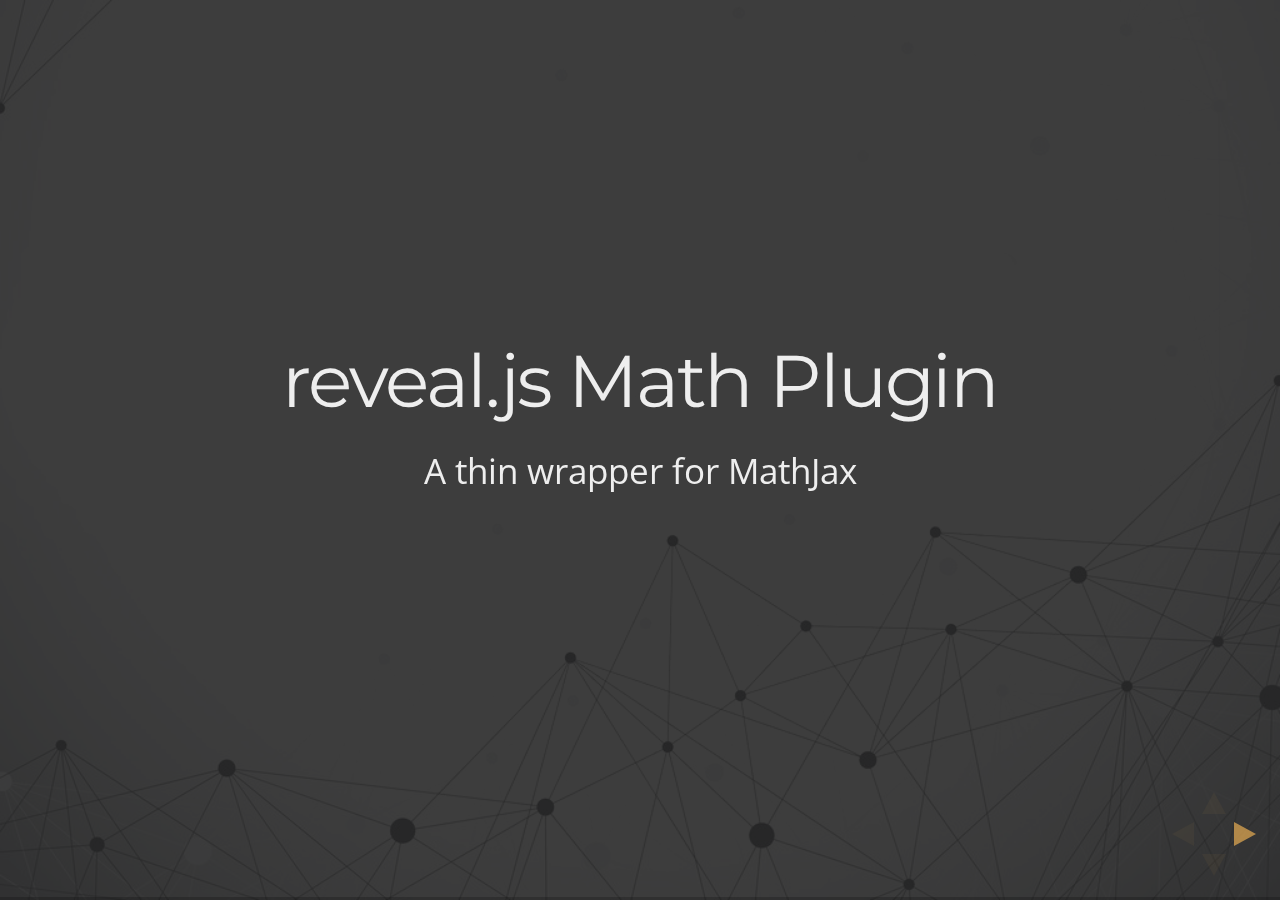
<file: test/examples/math.html>
<!doctype html>
<html lang="en">

	<head>
		<meta charset="utf-8">

		<title>reveal.js - Math Plugin</title>

		<meta name="viewport" content="width=device-width, initial-scale=1.0, maximum-scale=1.0, user-scalable=no">

		<link rel="stylesheet" href="../../css/reveal.css">
		<link rel="stylesheet" href="../../css/theme/night.css" id="theme">
	</head>

	<body>

		<div class="reveal">

			<div class="slides">

				<section>
					<h2>reveal.js Math Plugin</h2>
					<p>A thin wrapper for MathJax</p>
				</section>

				<section>
					<h3>The Lorenz Equations</h3>

					\[\begin{aligned}
					\dot{x} &amp; = \sigma(y-x) \\
					\dot{y} &amp; = \rho x - y - xz \\
					\dot{z} &amp; = -\beta z + xy
					\end{aligned} \]
				</section>

				<section>
					<h3>The Cauchy-Schwarz Inequality</h3>

					<script type="math/tex; mode=display">
						\left( \sum_{k=1}^n a_k b_k \right)^2 \leq \left( \sum_{k=1}^n a_k^2 \right) \left( \sum_{k=1}^n b_k^2 \right)
					</script>
				</section>

				<section>
					<h3>A Cross Product Formula</h3>

					\[\mathbf{V}_1 \times \mathbf{V}_2 =  \begin{vmatrix}
					\mathbf{i} &amp; \mathbf{j} &amp; \mathbf{k} \\
					\frac{\partial X}{\partial u} &amp;  \frac{\partial Y}{\partial u} &amp; 0 \\
					\frac{\partial X}{\partial v} &amp;  \frac{\partial Y}{\partial v} &amp; 0
					\end{vmatrix}  \]
				</section>

				<section>
					<h3>The probability of getting \(k\) heads when flipping \(n\) coins is</h3>

					\[P(E)   = {n \choose k} p^k (1-p)^{ n-k} \]
				</section>

				<section>
					<h3>An Identity of Ramanujan</h3>

					\[ \frac{1}{\Bigl(\sqrt{\phi \sqrt{5}}-\phi\Bigr) e^{\frac25 \pi}} =
					1+\frac{e^{-2\pi}} {1+\frac{e^{-4\pi}} {1+\frac{e^{-6\pi}}
					{1+\frac{e^{-8\pi}} {1+\ldots} } } } \]
				</section>

				<section>
					<h3>A Rogers-Ramanujan Identity</h3>

					\[  1 +  \frac{q^2}{(1-q)}+\frac{q^6}{(1-q)(1-q^2)}+\cdots =
					\prod_{j=0}^{\infty}\frac{1}{(1-q^{5j+2})(1-q^{5j+3})}\]
				</section>

				<section>
					<h3>Maxwell&#8217;s Equations</h3>

					\[  \begin{aligned}
					\nabla \times \vec{\mathbf{B}} -\, \frac1c\, \frac{\partial\vec{\mathbf{E}}}{\partial t} &amp; = \frac{4\pi}{c}\vec{\mathbf{j}} \\   \nabla \cdot \vec{\mathbf{E}} &amp; = 4 \pi \rho \\
					\nabla \times \vec{\mathbf{E}}\, +\, \frac1c\, \frac{\partial\vec{\mathbf{B}}}{\partial t} &amp; = \vec{\mathbf{0}} \\
					\nabla \cdot \vec{\mathbf{B}} &amp; = 0 \end{aligned}
					\]
				</section>

				<section>
					<section>
						<h3>The Lorenz Equations</h3>

						<div class="fragment">
							\[\begin{aligned}
							\dot{x} &amp; = \sigma(y-x) \\
							\dot{y} &amp; = \rho x - y - xz \\
							\dot{z} &amp; = -\beta z + xy
							\end{aligned} \]
						</div>
					</section>

					<section>
						<h3>The Cauchy-Schwarz Inequality</h3>

						<div class="fragment">
							\[ \left( \sum_{k=1}^n a_k b_k \right)^2 \leq \left( \sum_{k=1}^n a_k^2 \right) \left( \sum_{k=1}^n b_k^2 \right) \]
						</div>
					</section>

					<section>
						<h3>A Cross Product Formula</h3>

						<div class="fragment">
							\[\mathbf{V}_1 \times \mathbf{V}_2 =  \begin{vmatrix}
							\mathbf{i} &amp; \mathbf{j} &amp; \mathbf{k} \\
							\frac{\partial X}{\partial u} &amp;  \frac{\partial Y}{\partial u} &amp; 0 \\
							\frac{\partial X}{\partial v} &amp;  \frac{\partial Y}{\partial v} &amp; 0
							\end{vmatrix}  \]
						</div>
					</section>

					<section>
						<h3>The probability of getting \(k\) heads when flipping \(n\) coins is</h3>

						<div class="fragment">
							\[P(E)   = {n \choose k} p^k (1-p)^{ n-k} \]
						</div>
					</section>

					<section>
						<h3>An Identity of Ramanujan</h3>

						<div class="fragment">
							\[ \frac{1}{\Bigl(\sqrt{\phi \sqrt{5}}-\phi\Bigr) e^{\frac25 \pi}} =
							1+\frac{e^{-2\pi}} {1+\frac{e^{-4\pi}} {1+\frac{e^{-6\pi}}
							{1+\frac{e^{-8\pi}} {1+\ldots} } } } \]
						</div>
					</section>

					<section>
						<h3>A Rogers-Ramanujan Identity</h3>

						<div class="fragment">
							\[  1 +  \frac{q^2}{(1-q)}+\frac{q^6}{(1-q)(1-q^2)}+\cdots =
							\prod_{j=0}^{\infty}\frac{1}{(1-q^{5j+2})(1-q^{5j+3})}\]
						</div>
					</section>

					<section>
						<h3>Maxwell&#8217;s Equations</h3>

						<div class="fragment">
							\[  \begin{aligned}
							\nabla \times \vec{\mathbf{B}} -\, \frac1c\, \frac{\partial\vec{\mathbf{E}}}{\partial t} &amp; = \frac{4\pi}{c}\vec{\mathbf{j}} \\   \nabla \cdot \vec{\mathbf{E}} &amp; = 4 \pi \rho \\
							\nabla \times \vec{\mathbf{E}}\, +\, \frac1c\, \frac{\partial\vec{\mathbf{B}}}{\partial t} &amp; = \vec{\mathbf{0}} \\
							\nabla \cdot \vec{\mathbf{B}} &amp; = 0 \end{aligned}
							\]
						</div>
					</section>
				</section>

			</div>

		</div>

		<script src="../../lib/js/head.min.js"></script>
		<script src="../../js/reveal.js"></script>

		<script>

			Reveal.initialize({
				history: true,
				transition: 'linear',

				math: {
					// mathjax: 'http://cdn.mathjax.org/mathjax/latest/MathJax.js',
					config: 'TeX-AMS_HTML-full'
				},

				dependencies: [
					{ src: '../../lib/js/classList.js' },
					{ src: '../../plugin/math/math.js', async: true }
				]
			});

		</script>

	</body>
</html>
</file>
<file: css/theme/white.css>
/**
 * White theme for reveal.js. This is the opposite of the 'black' theme.
 *
 * By Hakim El Hattab, http://hakim.se
 */
@import url(../../lib/font/source-sans-pro/source-sans-pro.css);
section.has-dark-background, section.has-dark-background h1, section.has-dark-background h2, section.has-dark-background h3, section.has-dark-background h4, section.has-dark-background h5, section.has-dark-background h6 {
  color: #fff; }

/*********************************************
 * GLOBAL STYLES
 *********************************************/
body {
  background: #fff;
  background-color: #fff; }

.reveal {
  font-family: "Source Sans Pro", Helvetica, sans-serif;
  font-size: 16px;
  font-weight: normal;
  color: #222; }

::selection {
  color: #fff;
  background: #98bdef;
  text-shadow: none; }

.reveal .slides > section,
.reveal .slides > section > section {
  line-height: 1.3;
  font-weight: inherit; }

/*********************************************
 * HEADERS
 *********************************************/
.reveal h1,
.reveal h2,
.reveal h3,
.reveal h4,
.reveal h5,
.reveal h6 {
  margin: 0 0 20px 0;
  color: #222;
  font-family: "Source Sans Pro", Helvetica, sans-serif;
  font-weight: 400;
  line-height: 1.2;
  letter-spacing: normal;
  /*text-transform: uppercase;*/
  text-shadow: none;
  word-wrap: break-word; }

.reveal h1 {
  font-size: 3em; }

.reveal h2 {
  font-size: 2.5em; }

.reveal h3 {
  font-size: 2em; }

.reveal h4 {
  font-size: 1.5em; }

.reveal h1 {
  text-shadow: none; }

/*********************************************
 * OTHER
 *********************************************/
.reveal p {
  margin: 20px 0;
  line-height: 1.3; }

/* Ensure certain elements are never larger than the slide itself */
.reveal img,
.reveal video,
.reveal iframe {
  max-width: 95%;
  max-height: 95%; }

.reveal strong,
.reveal b {
  font-weight: bold; }

.reveal em {
  font-style: italic; }

.reveal ol,
.reveal dl,
.reveal ul {
  display: inline-block;
  text-align: left;
  margin: 0 0 0 1em; 
  font-size: 1.5em;
}
.reveal li {
  margin-bottom: 10px;
}

.reveal ol {
  list-style-type: decimal; }

.reveal ul {
  list-style-type: disc; }

.reveal ul ul {
  list-style-type: square; }

.reveal ul ul ul {
  list-style-type: circle; }

.reveal ul ul,
.reveal ul ol,
.reveal ol ol,
.reveal ol ul {
  display: block;
  margin-left: 40px; }

.reveal dt {
  font-weight: bold; }

.reveal dd {
  margin-left: 40px; }

.reveal q,
.reveal blockquote {
  quotes: none; }

.reveal blockquote {
  display: block;
  position: relative;
  width: 70%;
  margin: 20px auto;
  padding: 5px;
  font-style: italic;
  background: rgba(255, 255, 255, 0.05);
  box-shadow: 0px 0px 2px rgba(0, 0, 0, 0.2); }

.reveal blockquote p:first-child,
.reveal blockquote p:last-child {
  display: inline-block; }

.reveal q {
  font-style: italic; }

.reveal pre {
  display: block;
  position: relative;
  width: 90%;
  margin: 20px auto;
  text-align: left;
  font-size: 1em;
  font-family: monospace;
  line-height: 1.2em;
  word-wrap: break-word;
  /*box-shadow: 0px 0px 6px rgba(0, 0, 0, 0.3); }*/

.reveal code {
  font-family: monospace; }

.reveal pre code {
  display: block;
  padding: 5px;
  overflow: auto;
  max-height: 400px;
  word-wrap: normal; }

.reveal table {
  margin: auto;
  border-collapse: collapse;
  border-spacing: 0; }

.reveal table th {
  font-weight: bold; }

.reveal table th,
.reveal table td {
  text-align: left;
  padding: 0.2em 0.5em 0.2em 0.5em;
  border-bottom: 1px solid; }

.reveal table th[align="center"],
.reveal table td[align="center"] {
  text-align: center; }

.reveal table th[align="right"],
.reveal table td[align="right"] {
  text-align: right; }

.reveal table tbody tr:last-child th,
.reveal table tbody tr:last-child td {
  border-bottom: none; }

.reveal sup {
  vertical-align: super; }

.reveal sub {
  vertical-align: sub; }

.reveal small {
  display: inline-block;
  font-size: 0.6em;
  line-height: 1.2em;
  vertical-align: top; }

.reveal small * {
  vertical-align: top; }

/*********************************************
 * LINKS
 *********************************************/
.reveal a {
  color: #2a76dd;
  text-decoration: none;
  -webkit-transition: color .15s ease;
  -moz-transition: color .15s ease;
  transition: color .15s ease; }

.reveal a:hover {
  color: #6ca0e8;
  text-shadow: none;
  border: none; }

.reveal .roll span:after {
  color: #fff;
  background: #1a53a1; }

/*********************************************
 * IMAGES
 *********************************************/
.reveal section img {
  margin: 15px 0px;
/*  background: rgba(255, 255, 255, 0.12);
  border: 4px solid #222;
  box-shadow: 0 0 10px rgba(0, 0, 0, 0.15); */
}

.reveal section img.plain {
  border: 0;
  box-shadow: none; }

.reveal a img {
  -webkit-transition: all .15s linear;
  -moz-transition: all .15s linear;
  transition: all .15s linear; }

.reveal a:hover img {
  background: rgba(255, 255, 255, 0.2);
  border-color: #2a76dd;
  box-shadow: 0 0 20px rgba(0, 0, 0, 0.55); }

/*********************************************
 * NAVIGATION CONTROLS
 *********************************************/
.reveal .controls .navigate-left,
.reveal .controls .navigate-left.enabled {
  border-right-color: #2a76dd; }

.reveal .controls .navigate-right,
.reveal .controls .navigate-right.enabled {
  border-left-color: #2a76dd; }

.reveal .controls .navigate-up,
.reveal .controls .navigate-up.enabled {
  border-bottom-color: #2a76dd; }

.reveal .controls .navigate-down,
.reveal .controls .navigate-down.enabled {
  border-top-color: #2a76dd; }

.reveal .controls .navigate-left.enabled:hover {
  border-right-color: #6ca0e8; }

.reveal .controls .navigate-right.enabled:hover {
  border-left-color: #6ca0e8; }

.reveal .controls .navigate-up.enabled:hover {
  border-bottom-color: #6ca0e8; }

.reveal .controls .navigate-down.enabled:hover {
  border-top-color: #6ca0e8; }

/*********************************************
 * PROGRESS BAR
 *********************************************/
.reveal .progress {
  background: rgba(0, 0, 0, 0.2); }

.reveal .progress span {
  background: #2a76dd;
  -webkit-transition: width 800ms cubic-bezier(0.26, 0.86, 0.44, 0.985);
  -moz-transition: width 800ms cubic-bezier(0.26, 0.86, 0.44, 0.985);
  transition: width 800ms cubic-bezier(0.26, 0.86, 0.44, 0.985); }


/*================== Custom styles =======================*/
.reveal .author a {
  font-size: 0.6em;
}
</file>
<file: lib/css/arduino-light.css>
/*

Arduino® Light Theme - Stefania Mellai <s.mellai@arduino.cc>

*/

.hljs {
  display: block;
  overflow-x: auto;
  padding: 0.5em;
  background: #FFFFFF;
}

.hljs,
.hljs-subst {
  color: #434f54;
}

.hljs-keyword,
.hljs-attribute,
.hljs-selector-tag,
.hljs-doctag,
.hljs-name {
  color: #00979D;
}

.hljs-built_in,
.hljs-literal,
.hljs-bullet,
.hljs-code,
.hljs-addition {
  color: #D35400;
}

.hljs-regexp,
.hljs-symbol,
.hljs-variable,
.hljs-template-variable,
.hljs-link,
.hljs-selector-attr,
.hljs-selector-pseudo {
  color: #00979D;
}

.hljs-type,
.hljs-string,
.hljs-selector-id,
.hljs-selector-class,
.hljs-quote,
.hljs-template-tag,
.hljs-deletion {
  color: #005C5F;
}

.hljs-title,
.hljs-section {
  color: #880000;
  font-weight: bold;
}

.hljs-comment {
  color: rgba(149,165,166,.8);
}

.hljs-meta-keyword {
  color: #728E00;
}

.hljs-meta {
  color: #728E00;
  color: #434f54;
}

.hljs-emphasis {
  font-style: italic;
}

.hljs-strong {
  font-weight: bold;
}

.hljs-function {
  color: #728E00;
}

.hljs-number {
  color: #8A7B52;  
}
</file>
<file: lib/css/zenburn.css>
/*

Zenburn style from voldmar.ru (c) Vladimir Epifanov <voldmar@voldmar.ru>
based on dark.css by Ivan Sagalaev

*/

.hljs {
  display: block;
  overflow-x: auto;
  padding: 0.5em;
  background: #3f3f3f;
  color: #dcdcdc;
}

.hljs-keyword,
.hljs-selector-tag,
.hljs-tag {
  color: #e3ceab;
}

.hljs-template-tag {
  color: #dcdcdc;
}

.hljs-number {
  color: #8cd0d3;
}

.hljs-variable,
.hljs-template-variable,
.hljs-attribute {
  color: #efdcbc;
}

.hljs-literal {
  color: #efefaf;
}

.hljs-subst {
  color: #8f8f8f;
}

.hljs-title,
.hljs-name,
.hljs-selector-id,
.hljs-selector-class,
.hljs-section,
.hljs-type {
  color: #efef8f;
}

.hljs-symbol,
.hljs-bullet,
.hljs-link {
  color: #dca3a3;
}

.hljs-deletion,
.hljs-string,
.hljs-built_in,
.hljs-builtin-name {
  color: #cc9393;
}

.hljs-addition,
.hljs-comment,
.hljs-quote,
.hljs-meta {
  color: #7f9f7f;
}


.hljs-emphasis {
  font-style: italic;
}

.hljs-strong {
  font-weight: bold;
}
</file>
<file: css/theme/night.css>
/**
 * Black theme for reveal.js.
 *
 * Copyright (C) 2011-2012 Hakim El Hattab, http://hakim.se
 */
@import url(https://fonts.googleapis.com/css?family=Montserrat:700);
@import url(https://fonts.googleapis.com/css?family=Open+Sans:400,700,400italic,700italic);
/*********************************************
 * GLOBAL STYLES
 *********************************************/
body {
  background: #111;
  background-color: #111; }

.reveal {
  font-family: "Open Sans", sans-serif;
  font-size: 30px;
  font-weight: normal;
  color: #eee; }

::selection {
  color: #fff;
  background: #e7ad52;
  text-shadow: none; }

.reveal .slides > section,
.reveal .slides > section > section {
  line-height: 1.3;
  font-weight: inherit; }

/*********************************************
 * HEADERS
 *********************************************/
.reveal h1,
.reveal h2,
.reveal h3,
.reveal h4,
.reveal h5,
.reveal h6 {
  margin: 0 0 20px 0;
  color: #eee;
  font-family: "Montserrat", Impact, sans-serif;
  font-weight: normal;
  line-height: 1.2;
  letter-spacing: -0.03em;
  text-transform: none;
  text-shadow: none;
  word-wrap: break-word; }

.reveal h1 {
  font-size: 3.77em; }

.reveal h2 {
  font-size: 2.11em; }

.reveal h3 {
  font-size: 1.55em; }

.reveal h4 {
  font-size: 1em; }

.reveal h1 {
  text-shadow: none; }

/*********************************************
 * OTHER
 *********************************************/
.reveal p {
  margin: 20px 0;
  line-height: 1.3; }

/* Ensure certain elements are never larger than the slide itself */
.reveal img,
.reveal video,
.reveal iframe {
  max-width: 95%;
  max-height: 95%; }

.reveal strong,
.reveal b {
  font-weight: bold; }

.reveal em {
  font-style: italic; }

.reveal ol,
.reveal dl,
.reveal ul {
  display: inline-block;
  text-align: left;
  margin: 0 0 0 1em; }

.reveal ol {
  list-style-type: decimal; }

.reveal ul {
  list-style-type: disc; }

.reveal ul ul {
  list-style-type: square; }

.reveal ul ul ul {
  list-style-type: circle; }

.reveal ul ul,
.reveal ul ol,
.reveal ol ol,
.reveal ol ul {
  display: block;
  margin-left: 40px; }

.reveal dt {
  font-weight: bold; }

.reveal dd {
  margin-left: 40px; }

.reveal q,
.reveal blockquote {
  quotes: none; }

.reveal blockquote {
  display: block;
  position: relative;
  width: 70%;
  margin: 20px auto;
  padding: 5px;
  font-style: italic;
  background: rgba(255, 255, 255, 0.05);
  box-shadow: 0px 0px 2px rgba(0, 0, 0, 0.2); }

.reveal blockquote p:first-child,
.reveal blockquote p:last-child {
  display: inline-block; }

.reveal q {
  font-style: italic; }

.reveal pre {
  display: block;
  position: relative;
  width: 90%;
  margin: 20px auto;
  text-align: left;
  font-size: 0.55em;
  font-family: monospace;
  line-height: 1.2em;
  word-wrap: break-word;
  box-shadow: 0px 0px 6px rgba(0, 0, 0, 0.3); }

.reveal code {
  font-family: monospace; }

.reveal pre code {
  display: block;
  padding: 5px;
  overflow: auto;
  max-height: 400px;
  word-wrap: normal; }

.reveal table {
  margin: auto;
  border-collapse: collapse;
  border-spacing: 0; }

.reveal table th {
  font-weight: bold; }

.reveal table th,
.reveal table td {
  text-align: left;
  padding: 0.2em 0.5em 0.2em 0.5em;
  border-bottom: 1px solid; }

.reveal table th[align="center"],
.reveal table td[align="center"] {
  text-align: center; }

.reveal table th[align="right"],
.reveal table td[align="right"] {
  text-align: right; }

.reveal table tbody tr:last-child th,
.reveal table tbody tr:last-child td {
  border-bottom: none; }

.reveal sup {
  vertical-align: super; }

.reveal sub {
  vertical-align: sub; }

.reveal small {
  display: inline-block;
  font-size: 0.6em;
  line-height: 1.2em;
  vertical-align: top; }

.reveal small * {
  vertical-align: top; }

/*********************************************
 * LINKS
 *********************************************/
.reveal a {
  color: #e7ad52;
  text-decoration: none;
  -webkit-transition: color .15s ease;
  -moz-transition: color .15s ease;
  transition: color .15s ease; }

.reveal a:hover {
  color: #f3d7ac;
  text-shadow: none;
  border: none; }

.reveal .roll span:after {
  color: #fff;
  background: #d08a1d; }

/*********************************************
 * IMAGES
 *********************************************/
.reveal section img {
  margin: 15px 0px;
  background: rgba(255, 255, 255, 0.12);
  border: 4px solid #eee;
  box-shadow: 0 0 10px rgba(0, 0, 0, 0.15); }

.reveal section img.plain {
  border: 0;
  box-shadow: none; }

.reveal a img {
  -webkit-transition: all .15s linear;
  -moz-transition: all .15s linear;
  transition: all .15s linear; }

.reveal a:hover img {
  background: rgba(255, 255, 255, 0.2);
  border-color: #e7ad52;
  box-shadow: 0 0 20px rgba(0, 0, 0, 0.55); }

/*********************************************
 * NAVIGATION CONTROLS
 *********************************************/
.reveal .controls .navigate-left,
.reveal .controls .navigate-left.enabled {
  border-right-color: #e7ad52; }

.reveal .controls .navigate-right,
.reveal .controls .navigate-right.enabled {
  border-left-color: #e7ad52; }

.reveal .controls .navigate-up,
.reveal .controls .navigate-up.enabled {
  border-bottom-color: #e7ad52; }

.reveal .controls .navigate-down,
.reveal .controls .navigate-down.enabled {
  border-top-color: #e7ad52; }

.reveal .controls .navigate-left.enabled:hover {
  border-right-color: #f3d7ac; }

.reveal .controls .navigate-right.enabled:hover {
  border-left-color: #f3d7ac; }

.reveal .controls .navigate-up.enabled:hover {
  border-bottom-color: #f3d7ac; }

.reveal .controls .navigate-down.enabled:hover {
  border-top-color: #f3d7ac; }

/*********************************************
 * PROGRESS BAR
 *********************************************/
.reveal .progress {
  background: rgba(0, 0, 0, 0.2); }

.reveal .progress span {
  background: #e7ad52;
  -webkit-transition: width 800ms cubic-bezier(0.26, 0.86, 0.44, 0.985);
  -moz-transition: width 800ms cubic-bezier(0.26, 0.86, 0.44, 0.985);
  transition: width 800ms cubic-bezier(0.26, 0.86, 0.44, 0.985); }
</file>
<file: test/qunit-1.12.0.css>
/**
 * QUnit v1.12.0 - A JavaScript Unit Testing Framework
 *
 * http://qunitjs.com
 *
 * Copyright 2012 jQuery Foundation and other contributors
 * Released under the MIT license.
 * http://jquery.org/license
 */

/** Font Family and Sizes */

#qunit-tests, #qunit-header, #qunit-banner, #qunit-testrunner-toolbar, #qunit-userAgent, #qunit-testresult {
	font-family: "Helvetica Neue Light", "HelveticaNeue-Light", "Helvetica Neue", Calibri, Helvetica, Arial, sans-serif;
}

#qunit-testrunner-toolbar, #qunit-userAgent, #qunit-testresult, #qunit-tests li { font-size: small; }
#qunit-tests { font-size: smaller; }


/** Resets */

#qunit-tests, #qunit-header, #qunit-banner, #qunit-userAgent, #qunit-testresult, #qunit-modulefilter {
	margin: 0;
	padding: 0;
}


/** Header */

#qunit-header {
	padding: 0.5em 0 0.5em 1em;

	color: #8699a4;
	background-color: #0d3349;

	font-size: 1.5em;
	line-height: 1em;
	font-weight: normal;

	border-radius: 5px 5px 0 0;
	-moz-border-radius: 5px 5px 0 0;
	-webkit-border-top-right-radius: 5px;
	-webkit-border-top-left-radius: 5px;
}

#qunit-header a {
	text-decoration: none;
	color: #c2ccd1;
}

#qunit-header a:hover,
#qunit-header a:focus {
	color: #fff;
}

#qunit-testrunner-toolbar label {
	display: inline-block;
	padding: 0 .5em 0 .1em;
}

#qunit-banner {
	height: 5px;
}

#qunit-testrunner-toolbar {
	padding: 0.5em 0 0.5em 2em;
	color: #5E740B;
	background-color: #eee;
	overflow: hidden;
}

#qunit-userAgent {
	padding: 0.5em 0 0.5em 2.5em;
	background-color: #2b81af;
	color: #fff;
	text-shadow: rgba(0, 0, 0, 0.5) 2px 2px 1px;
}

#qunit-modulefilter-container {
	float: right;
}

/** Tests: Pass/Fail */

#qunit-tests {
	list-style-position: inside;
}

#qunit-tests li {
	padding: 0.4em 0.5em 0.4em 2.5em;
	border-bottom: 1px solid #fff;
	list-style-position: inside;
}

#qunit-tests.hidepass li.pass, #qunit-tests.hidepass li.running  {
	display: none;
}

#qunit-tests li strong {
	cursor: pointer;
}

#qunit-tests li a {
	padding: 0.5em;
	color: #c2ccd1;
	text-decoration: none;
}
#qunit-tests li a:hover,
#qunit-tests li a:focus {
	color: #000;
}

#qunit-tests li .runtime {
	float: right;
	font-size: smaller;
}

.qunit-assert-list {
	margin-top: 0.5em;
	padding: 0.5em;

	background-color: #fff;

	border-radius: 5px;
	-moz-border-radius: 5px;
	-webkit-border-radius: 5px;
}

.qunit-collapsed {
	display: none;
}

#qunit-tests table {
	border-collapse: collapse;
	margin-top: .2em;
}

#qunit-tests th {
	text-align: right;
	vertical-align: top;
	padding: 0 .5em 0 0;
}

#qunit-tests td {
	vertical-align: top;
}

#qunit-tests pre {
	margin: 0;
	white-space: pre-wrap;
	word-wrap: break-word;
}

#qunit-tests del {
	background-color: #e0f2be;
	color: #374e0c;
	text-decoration: none;
}

#qunit-tests ins {
	background-color: #ffcaca;
	color: #500;
	text-decoration: none;
}

/*** Test Counts */

#qunit-tests b.counts                       { color: black; }
#qunit-tests b.passed                       { color: #5E740B; }
#qunit-tests b.failed                       { color: #710909; }

#qunit-tests li li {
	padding: 5px;
	background-color: #fff;
	border-bottom: none;
	list-style-position: inside;
}

/*** Passing Styles */

#qunit-tests li li.pass {
	color: #3c510c;
	background-color: #fff;
	border-left: 10px solid #C6E746;
}

#qunit-tests .pass                          { color: #528CE0; background-color: #D2E0E6; }
#qunit-tests .pass .test-name               { color: #366097; }

#qunit-tests .pass .test-actual,
#qunit-tests .pass .test-expected           { color: #999999; }

#qunit-banner.qunit-pass                    { background-color: #C6E746; }

/*** Failing Styles */

#qunit-tests li li.fail {
	color: #710909;
	background-color: #fff;
	border-left: 10px solid #EE5757;
	white-space: pre;
}

#qunit-tests > li:last-child {
	border-radius: 0 0 5px 5px;
	-moz-border-radius: 0 0 5px 5px;
	-webkit-border-bottom-right-radius: 5px;
	-webkit-border-bottom-left-radius: 5px;
}

#qunit-tests .fail                          { color: #000000; background-color: #EE5757; }
#qunit-tests .fail .test-name,
#qunit-tests .fail .module-name             { color: #000000; }

#qunit-tests .fail .test-actual             { color: #EE5757; }
#qunit-tests .fail .test-expected           { color: green;   }

#qunit-banner.qunit-fail                    { background-color: #EE5757; }


/** Result */

#qunit-testresult {
	padding: 0.5em 0.5em 0.5em 2.5em;

	color: #2b81af;
	background-color: #D2E0E6;

	border-bottom: 1px solid white;
}
#qunit-testresult .module-name {
	font-weight: bold;
}

/** Fixture */

#qunit-fixture {
	position: absolute;
	top: -10000px;
	left: -10000px;
	width: 1000px;
	height: 1000px;
}
</file>
